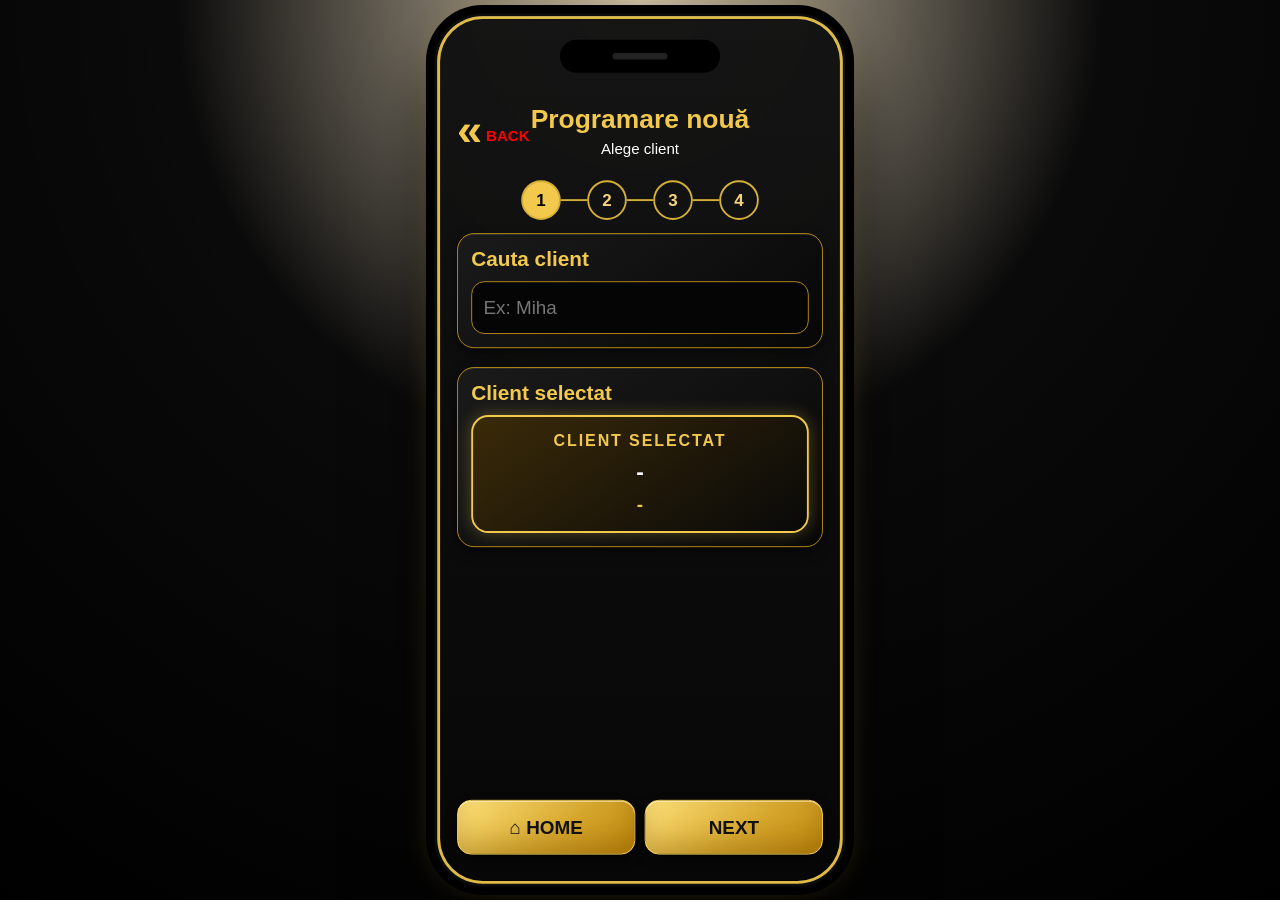
<file: logo.html>
<!DOCTYPE html>
<html>
<head>
  <base target="_top">
  <meta name="viewport" content="width=device-width, initial-scale=1.0">

  <style>
    * { box-sizing: border-box; }

    html, body {
      margin: 0;
      padding: 0;
      width: 100%;
      min-height: 100%;
      font-family: Arial, sans-serif;
      background:
        radial-gradient(circle at top center, rgba(170,120,20,0.75) 0%, rgba(40,28,8,0.95) 30%, #030303 72%),
        linear-gradient(180deg, #080808 0%, #000 100%);
      color: #fff;
    }

    body {
      min-height: 100vh;
      overflow-x: hidden;
    }

    .page {
      min-height: 100vh;
      padding: 22px 16px 18px;
      display: flex;
      flex-direction: column;
      gap: 13px;
    }

    .header {
      text-align: center;
      margin-bottom: 35px;
    }

    .title {
      font-size: 42px;
      font-weight: 900;
      color: #f2c94c;
    }

    .subtitle {
      margin-top: 20px;
      font-size: 50px;
      color: white;
      font-weight: normal;
    }

    .nav-back {
      position:absolute;
      left:0;
      top:-10px;
      display:flex;
      align-items:center;
      gap:10px;
      cursor:pointer;
    }

    .arrow {
      font-size:90px;
      font-weight:900;
      color:#f2c94c;
    }

    .back-text {
      color:red;
      font-size:35px;
      font-weight:900;
      margin-top:22px;
    }

    .steps {
      display: flex;
      justify-content: center;
      align-items: center;
      margin: 30px 0;
    }

    .step {
      width: 70px;
      height: 70px;
      border-radius: 50%;
      border: 3px solid #d4af37;
      display: flex;
      align-items: center;
      justify-content: center;
      font-size: 30px;
      font-weight: bold;
      color: #f5d37a;
    }

    .step.active {
      background: #f2c94c;
      color: #000;
    }

    .line {
      width: 45px;
      height: 3px;
      background: #d4af37;
    }

    .info-card {
      border: 1px solid rgba(255,255,255,0.14);
      border-radius: 16px;
      padding: 18px 18px;
      display: flex;
      align-items: center;
      gap: 16px;
      background: rgba(12, 24, 38, 0.88);
      box-shadow: 0 12px 28px rgba(0,0,0,0.22);
    }

    .info-card.duration-card {
      justify-content: space-between;
    }

    .icon-circle {
      width: 58px;
      height: 58px;
      border-radius: 50%;
      background: linear-gradient(135deg, #ffe28a, #d99a35);
      color: #071320;
      display: flex;
      align-items: center;
      justify-content: center;
      font-size: 32px;
      flex-shrink: 0;
      font-weight: 900;
    }

    .info-label {
      font-size: 21px;
      color: rgba(255,255,255,0.72);
      margin-bottom: 6px;
      font-weight: 800;
    }

    .info-value {
      font-size: 30px;
      font-weight: 900;
      color: #fff;
      line-height: 1.05;
    }

    .change-btn {
      border: 2px solid #f4c363;
      border-radius: 18px;
      padding: 18px 28px;
      color: #f4c363;
      font-size: 32px;
      font-weight: 900;
      background: rgba(244,195,99,0.08);
      cursor: pointer;
    }

    .section-title {
      margin-top: 4px;
      display: flex;
      align-items: center;
      gap: 8px;
      color: #f4c363;
      font-size: 16px;
      font-weight: 900;
      text-transform: uppercase;
    }

    .days-row {
      display: grid;
      grid-template-columns: repeat(7, 1fr);
      gap: 6px;
    }

    .day-card {
      position: relative;
      min-height: 96px;
      border: 1px solid rgba(255,255,255,0.14);
      border-radius: 12px;
      background: rgba(12, 24, 38, 0.86);
      color: #fff;
      display: flex;
      flex-direction: column;
      align-items: center;
      justify-content: center;
      cursor: pointer;
      box-shadow: 0 8px 18px rgba(0,0,0,0.17);
    }

    .day-card.selected {
      border: 2px solid #f4c363;
    }

    .day-card.selected::after {
      content: "";
      position: absolute;
      bottom: -7px;
      width: 12px;
      height: 12px;
      border-radius: 50%;
      background: #f4c363;
    }

    .day-name {
      font-size: 24px;
      margin-bottom: 5px;
      font-weight: 900;
    }

    .day-number {
      font-size: 28px;
      font-weight: 900;
      line-height: 1;
    }

    .day-month {
      margin-top: 5px;
      font-size: 24px;
      font-weight: 900;
      color: rgba(255,255,255,0.9);
    }

    .availability-title {
      margin-top: 6px;
      display: flex;
      align-items: flex-start;
      gap: 8px;
      color: #f4c363;
      font-size: 16px;
      font-weight: 900;
      text-transform: uppercase;
      line-height: 1.28;
    }

    .slots-grid {
      display: grid;
      grid-template-columns: repeat(4, 1fr);
      gap: 7px;
      flex: 1;
    }

    .slot {
      height: 80px;
      border-radius: 14px;
      border: 1px solid rgba(255,255,255,0.28);
      background: rgba(12, 24, 38, 0.76);
      color: rgba(255,255,255,1);
      font-size: 42px;
      font-weight: 900;
      display: flex;
      align-items: center;
      justify-content: center;
      cursor: pointer;
      user-select: none;
      letter-spacing: -0.5px;
    }

    .slot.occupied {
      color: rgba(255,255,255,0.20);
      border-color: rgba(255,255,255,0.15);
      background: rgba(255,255,255,0.035);
      cursor: not-allowed;
    }

    .slot.selected-range {
      border: 4px solid #ff2020;
      color: rgba(255,255,255,1);
      background: #1fae4b;
      color: #fff;
      border: 4px solid #1fae4b;
    }
    .slot.conflict {
      border: 4px solid #ff2020;
      background: #ff2020 !important;
      color: #fff;
    }

    .slot.confirmed {
      color: rgba(255,255,255,0.20);
      border-color: rgba(255,255,255,0.15);
      background: rgba(255,255,255,0.035);
      cursor: not-allowed;
    }

    .message-box {
      border: 1px solid rgba(255,255,255,0.16);
      border-radius: 16px;
      padding: 20px 18px;
      display: flex;
      align-items: center;
      gap: 13px;
      background: rgba(10, 22, 36, 0.9);
      min-height: 150px;
    }

    .message-icon {
      width: 54px;
      height: 54px;
      border-radius: 50%;
      border: 2px solid #f4c363;
      color: #f4c363;
      display: flex;
      align-items: center;
      justify-content: center;
      font-size: 31px;
      flex-shrink: 0;
      font-weight: 900;
    }

    .message-main {
      font-size: 35px;
      line-height: 1.08;
      color: #fff;
      font-weight: 900;
    }

    .message-red {
      color: #ff4040;
      font-weight: 900;
    }

    .message-green {
      color: #58d45f;
      font-weight: 900;
    }

    .confirm-btn {
      width: 100%;
      border: none;
      border-radius: 18px;
      padding: 19px 16px;
      background: linear-gradient(145deg, #f6d257, #a96f10);
      color: #000;
      display: flex;
      align-items: center;
      justify-content: center;
      gap: 18px;
      font-weight: 900;
      cursor: pointer;
      box-shadow: 0 16px 34px rgba(0,0,0,0.34);
    }

    .confirm-btn.disabled {
      opacity: 0.45;
      cursor: not-allowed;
      filter: grayscale(0.25);
    }

    .confirm-icon {
      font-size: 33px;
      color: #000 !important;
    }

    .confirm-title {
      font-size: 23px;
      line-height: 1.05;
    }

    .confirm-sub {
      font-size: 15px;
      font-weight: 600;
      margin-top: 5px;
    }

    .bottom-bar {
      display:flex;
      justify-content:space-between;
      gap:20px;
    }

    .box-btn {
      flex:1;
      height:110px;
      border-radius:24px;
      background: linear-gradient(145deg, #f6d257, #a96f10);
      display:flex;
      align-items:center;
      justify-content:center;
      font-size:36px;
      font-weight:900;
      color:#111;
      cursor:pointer;
    }

    @media (max-width: 430px) {
      .info-label {
        font-size: 22px;
      }

      .info-value {
        font-size: 30px;
      }

      .icon-circle {
        width: 52px;
        height: 52px;
        font-size: 29px;
      }

      .change-btn {
        font-size: 24px;
        padding: 14px 20px;
      }

      .day-card {
        min-height: 86px;
      }

      .day-name {
        font-size: 18px;
      }

      .day-number {
        font-size: 24px;
      }

      .day-month {
        font-size: 18px;
      }

      .slot {
        height: 86px;
        font-size: 31px;
      }

      .message-main {
        font-size: 25px;
      }

      .message-box {
        min-height: 126px;
      }
    }

    @media (max-width: 390px) {
      .page {
        padding: 18px 12px 14px;
        gap: 10px;
      }

      .title {
        font-size: 25px;
      }

      .slot {
        height: 78px;
        font-size: 28px;
      }

      .message-main {
        font-size: 34px;
      }
    }
  </style>
</head>

<body>
  <div class="page">

    <div class="header" style="position:relative;">
      <div class="nav-back" onclick="goBack()">
        <div class="arrow">«</div>
        <div class="back-text">BACK</div>
      </div>
      <div class="title">Programare nouă</div>
      <div class="subtitle">Alege ziua și ora</div>
    </div>

    <div class="steps">
      <div class="step">1</div>
      <div class="line"></div>
      <div class="step">2</div>
      <div class="line"></div>
      <div class="step active">3</div>
      <div class="line"></div>
      <div class="step">4</div>
    </div>

    <div class="info-card">
      <div class="icon-circle">👤</div>
      <div>
        <div class="info-label">Client selectat</div>
        <div class="info-value" id="clientName">Alexandru Popescu</div>
      </div>
    </div>

    <div class="info-card duration-card">
      <div style="display:flex; align-items:center; gap:13px;">
        <div class="icon-circle">◷</div>
        <div>
          <div class="info-label">Durată selectată</div>
          <div class="info-value"><span id="durationText">60 minute</span></div>
        </div>
      </div>
      <button class="change-btn" onclick="changeDuration()">Schimbă</button>
    </div>

    <div class="section-title">▣ Zile disponibile</div>

    <div class="days-row" id="daysRow"></div>

    <div class="availability-title">
      <span>◷</span>
      <span id="availabilityTitle">Ore disponibile pentru<br>SÂMBĂTĂ, 18 MAI</span>
    </div>

    <div class="slots-grid" id="slotsGrid"></div>

    <div class="message-box">
      <div class="message-icon" id="messageIcon">i</div>
      <div class="message-main" id="messageText">Alege ora.</div>
    </div>

    <button class="confirm-btn disabled" id="confirmBtn" onclick="confirmAppointment()">
      <div class="confirm-icon">✔</div>
      <div>
        <div class="confirm-title">CONFIRMĂ PROGRAMAREA</div>
      </div>
    </button>

    <div class="bottom-bar">
      <div class="box-btn" onclick="goHome()">⌂ HOME</div>
      <div class="box-btn" onclick="nextStep()">NEXT</div>
    </div>

  </div>

  <script>
    var durataSelectata = Number(localStorage.getItem('programare_durata') || 60);
    var sloturiNecesare = durataSelectata / 30;
    var client = null;
    var ziSelectataIndex = 0;
    var oraSelectataIndex = null;
    var confirmata = false;

    var zile = [];
    var zileNume = ['Du', 'Lu', 'Ma', 'Mi', 'Joi', 'Vi', 'Sa'];
    var zileTitlu = ['DUMINICĂ', 'LUNI', 'MARȚI', 'MIERCURI', 'JOI', 'VINERI', 'SÂMBĂTĂ'];
    var luni = ['Ian', 'Feb', 'Mar', 'Apr', 'Mai', 'Iun', 'Iul', 'Aug', 'Sep', 'Oct', 'Noi', 'Dec'];
    var luniTitlu = ['IANUARIE', 'FEBRUARIE', 'MARTIE', 'APRILIE', 'MAI', 'IUNIE', 'IULIE', 'AUGUST', 'SEPTEMBRIE', 'OCTOMBRIE', 'NOIEMBRIE', 'DECEMBRIE'];

    var sloturi = [
      '08:00', '08:30', '09:00', '09:30',
      '10:00', '10:30', '11:00', '11:30',
      '12:00', '12:30', '13:00', '13:30',
      '14:00', '14:30', '15:00', '15:30',
      '16:00', '16:30', '17:00', '17:30',
      '18:00', '18:30', '19:00', '19:30',
      '20:00', '20:30', '21:00', '21:30'
    ];

    var ocupatePeZile = [
      [0, 1, 8, 9, 16, 17, 20, 21],
      [0, 1, 9, 10, 17, 22, 23],
      [2, 3, 12, 13, 14, 25],
      [5, 6, 7, 18, 19, 24],
      [0, 1, 2, 15, 16, 27],
      [10, 11, 12, 13, 14, 15],
      [0, 1, 2, 3, 4, 5]
    ];

    function init() {
      try { client = JSON.parse(localStorage.getItem('programare_client') || 'null'); } catch(e) {}
      if (!client) {
        location.href = 'Programare_noua_premium_pg1.html';
        return;
      }

      document.getElementById('clientName').textContent = client.nume || '-';
      document.getElementById('durationText').textContent = durataSelectata + ' minute';

      buildDynamicDays();
      renderDays();
      renderSlots();
      updateAvailabilityTitle();
    }

    function buildDynamicDays() {
      zile = [];
      var azi = new Date();

      for (var i = 0; i < 7; i++) {
        var d = new Date(azi);
        d.setDate(azi.getDate() + i);

        var ziIndex = d.getDay();
        var lunaIndex = d.getMonth();
        var nr = String(d.getDate());

        zile.push({
          nume: zileNume[ziIndex],
          nr: nr,
          luna: luni[lunaIndex],
          titlu: zileTitlu[ziIndex] + ', ' + nr + ' ' + luniTitlu[lunaIndex]
        });
      }
    }

    function renderDays() {
      var wrap = document.getElementById('daysRow');
      wrap.innerHTML = '';

      zile.forEach(function(zi, index) {
        var div = document.createElement('div');
        div.className = 'day-card' + (index === ziSelectataIndex ? ' selected' : '');
        div.onclick = function() { selectDay(index); };

        div.innerHTML =
          '<div class="day-name">' + zi.nume + '</div>' +
          '<div class="day-number">' + zi.nr + '</div>' +
          '<div class="day-month">' + zi.luna + '</div>';

        wrap.appendChild(div);
      });
    }

    function renderSlots() {
      var grid = document.getElementById('slotsGrid');
      grid.innerHTML = '';

      var ocupate = ocupatePeZile[ziSelectataIndex];

      sloturi.forEach(function(slot, index) {
        var div = document.createElement('div');
        div.className = 'slot';

        if (ocupate.indexOf(index) !== -1) {
          div.classList.add('occupied');
        }

        if (confirmata && esteInInterval(index)) {
          div.classList.add('confirmed');
        } else if (!confirmata && esteInInterval(index)) {
          if (!intervalEsteLiber()) {
            div.classList.add('conflict');
          } else {
            div.classList.add('selected-range');
          }
        }

        div.textContent = slot;
        div.onclick = function() { selectSlot(index); };

        grid.appendChild(div);
      });
    }

    function selectDay(index) {
      ziSelectataIndex = index;
      oraSelectataIndex = null;
      confirmata = false;

      renderDays();
      updateAvailabilityTitle();
      renderSlots();
      resetMessage();
      setConfirmEnabled(false);
      resetButton();
    }

    function selectSlot(index) {
      if (confirmata) return;

      oraSelectataIndex = index;
      renderSlots();

      if (!intervalEsteLiber()) {
        updateMessageOccupied();
        setConfirmEnabled(false);
        speakText('Interval ocupat');
        return;
      }

      updateMessageFree();
      setConfirmEnabled(true);
    }

    function esteInInterval(index) {
      if (oraSelectataIndex === null) return false;
      return index >= oraSelectataIndex && index < oraSelectataIndex + sloturiNecesare;
    }

    function intervalEsteLiber() {
      if (oraSelectataIndex === null) return false;

      var ocupate = ocupatePeZile[ziSelectataIndex];

      if (oraSelectataIndex + sloturiNecesare > sloturi.length) {
        return false;
      }

      for (var i = 0; i < sloturiNecesare; i++) {
        if (ocupate.indexOf(oraSelectataIndex + i) !== -1) {
          return false;
        }
      }

      return true;
    }

    function getEndTime(startIndex) {
      var totalMinutes = 8 * 60 + (startIndex * 30) + durataSelectata;
      var h = Math.floor(totalMinutes / 60);
      var m = totalMinutes % 60;

      return String(h).padStart(2, '0') + ':' + String(m).padStart(2, '0');
    }

    function getIntervalText() {
      if (oraSelectataIndex === null) return '';
      return sloturi[oraSelectataIndex] + ' - ' + getEndTime(oraSelectataIndex);
    }

    function speakText(text) {
      try {
        var msg = new SpeechSynthesisUtterance(text);
        msg.lang = 'ro-RO';
        msg.rate = 0.9;
        window.speechSynthesis.cancel();
        window.speechSynthesis.speak(msg);
      } catch(e) {}
    }

    function updateAvailabilityTitle() {
      document.getElementById('availabilityTitle').innerHTML =
        'Ore disponibile pentru<br>' + zile[ziSelectataIndex].titlu;
    }

    function resetMessage() {
      document.getElementById('messageIcon').textContent = 'i';
      document.getElementById('messageIcon').style.borderColor = '#f4c363';
      document.getElementById('messageIcon').style.color = '#f4c363';
      document.getElementById('messageText').innerHTML = 'Alege ora.';
    }

    function updateMessageFree() {
      document.getElementById('messageIcon').textContent = 'i';
      document.getElementById('messageIcon').style.borderColor = '#f4c363';
      document.getElementById('messageIcon').style.color = '#f4c363';
      document.getElementById('messageText').innerHTML =
        '<span class="message-red">' + getIntervalText() + '</span><br>' +
        '<span class="message-green">Interval liber</span>';
    }

    function updateMessageOccupied() {
      document.getElementById('messageIcon').textContent = '!';
      document.getElementById('messageIcon').style.borderColor = '#ff4040';
      document.getElementById('messageIcon').style.color = '#ff4040';
      document.getElementById('messageText').innerHTML =
        '<span class="message-red">Interval ocupat</span><br>' +
        getIntervalText();
    }

    function updateMessageConfirmed() {
      document.getElementById('messageIcon').textContent = '✓';
      document.getElementById('messageIcon').style.borderColor = '#58d45f';
      document.getElementById('messageIcon').style.color = '#58d45f';
      document.getElementById('messageText').innerHTML =
        '<span class="message-green">Confirmat!</span><br>' +
        getIntervalText();
    }

    function setConfirmEnabled(enabled) {
      var btn = document.getElementById('confirmBtn');

      if (enabled) {
        btn.classList.remove('disabled');
      } else {
        btn.classList.add('disabled');
      }
    }

    function confirmAppointment() {
      if (oraSelectataIndex === null) return;

      if (!intervalEsteLiber()) {
        speakText('Interval ocupat');
        return;
      }

      confirmata = true;
      renderSlots();
      updateMessageConfirmed();

      var btn = document.getElementById('confirmBtn');
      btn.classList.add('disabled');
      btn.querySelector('.confirm-title').textContent = 'PROGRAMARE CONFIRMATĂ';

      localStorage.setItem('programare_rezultat', JSON.stringify({
        client: client,
        durata: durataSelectata,
        zi: zile[ziSelectataIndex],
        interval: getIntervalText()
      }));
    }

    function resetButton() {
      var btn = document.getElementById('confirmBtn');
      btn.querySelector('.confirm-title').textContent = 'CONFIRMĂ PROGRAMAREA';
    }

    function changeDuration() {
      window.top.location.href = 'https://script.google.com/macros/s/AKfycby2tjD2CatxPD8xtCS7eQle7_DxRzmvPITcsLwkEHfMvHilSy-jYx9fNPOcc_5D86dXDw/exec?page=Programare_noua_premium_pg2&_nav=1';
    }

    function goBack() {
      window.top.location.href = 'https://script.google.com/macros/s/AKfycby2tjD2CatxPD8xtCS7eQle7_DxRzmvPITcsLwkEHfMvHilSy-jYx9fNPOcc_5D86dXDw/exec?page=Programare_noua_premium_pg2&_nav=1';
    }

    function goHome() {
      window.top.location.href = 'https://script.google.com/macros/s/AKfycby2tjD2CatxPD8xtCS7eQle7_DxRzmvPITcsLwkEHfMvHilSy-jYx9fNPOcc_5D86dXDw/exec?page=index_premium&_nav=1';
    }

    function nextStep() {
      window.top.location.href = 'https://script.google.com/macros/s/AKfycby2tjD2CatxPD8xtCS7eQle7_DxRzmvPITcsLwkEHfMvHilSy-jYx9fNPOcc_5D86dXDw/exec?page=Programare_noua_premium_pg4&_nav=1';
    }

    init();
  </script>
</body>
</html>
</file>
